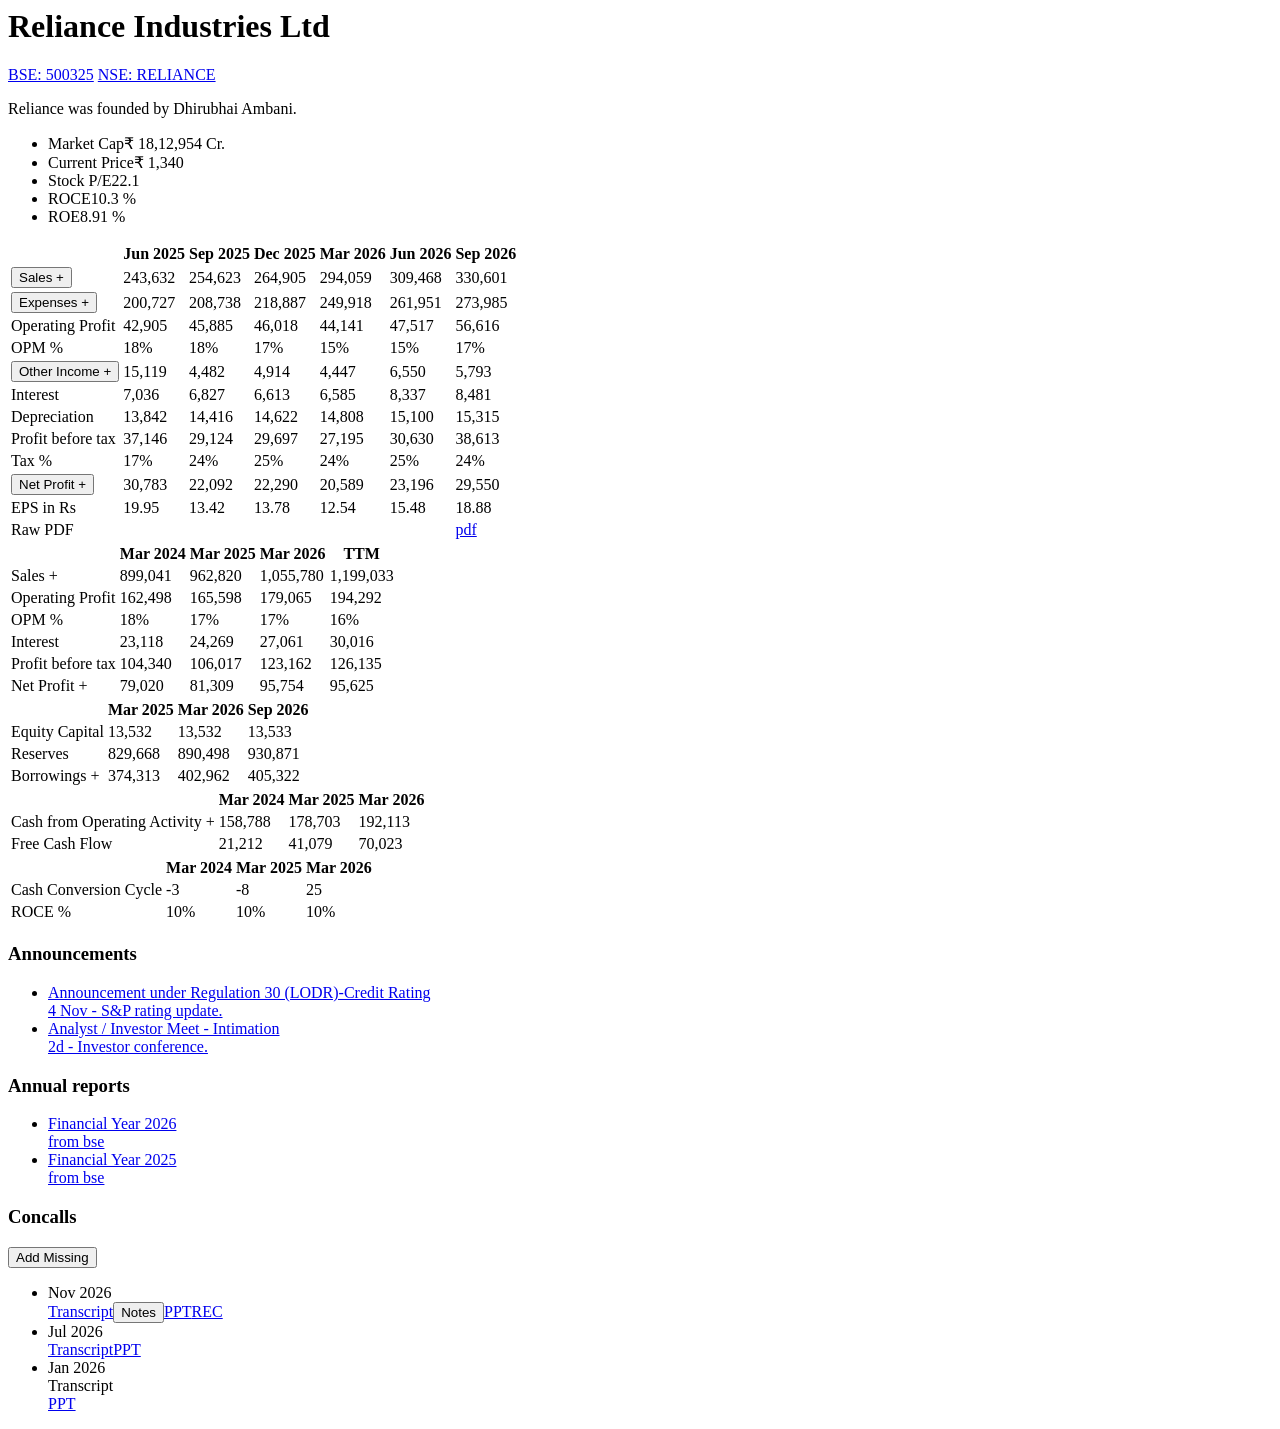
<file: tests/fixtures/screener_reliance.html>
<!-- Minimal page in screener.in's markup. Figures are Reliance Industries' consolidated numbers as shown on screener.in on 15 Nov 2026. -->
<html><body>
<h1 class="margin-0 show-from-tablet-landscape">Reliance Industries Ltd</h1>
<div class="company-links"><a href="https://www.bseindia.com/stock-share-price/reliance-industries-ltd/RELIANCE/500325/">BSE: 500325</a>
<a href="https://www.nseindia.com/get-quotes/equity?symbol=RELIANCE">NSE: RELIANCE</a></div>
<div class="company-profile"><div class="sub show-more-box about"><p>Reliance was founded by Dhirubhai Ambani.</p></div></div>
<ul id="top-ratios">
<li><span class="name">Market Cap</span><span class="nowrap value">₹ <span class="number">18,12,954</span> Cr.</span></li>
<li><span class="name">Current Price</span><span class="nowrap value">₹ <span class="number">1,340</span></span></li>
<li><span class="name">Stock P/E</span><span class="nowrap value"><span class="number">22.1</span></span></li>
<li><span class="name">ROCE</span><span class="nowrap value"><span class="number">10.3</span> %</span></li>
<li><span class="name">ROE</span><span class="nowrap value"><span class="number">8.91</span> %</span></li></ul>
<section id="quarters"><table class="data-table"><thead><tr><th class="text"></th><th>Jun 2025</th><th>Sep 2025</th><th>Dec 2025</th><th>Mar 2026</th><th>Jun 2026</th><th>Sep 2026</th></tr></thead><tbody>
<tr><td class="text"><button class="button-plain">Sales&nbsp;<span class="blue-icon">+</span></button></td><td>243,632</td><td>254,623</td><td>264,905</td><td>294,059</td><td>309,468</td><td>330,601</td></tr>
<tr><td class="text"><button>Expenses&nbsp;<span>+</span></button></td><td>200,727</td><td>208,738</td><td>218,887</td><td>249,918</td><td>261,951</td><td>273,985</td></tr>
<tr><td class="text">Operating Profit</td><td>42,905</td><td>45,885</td><td>46,018</td><td>44,141</td><td>47,517</td><td>56,616</td></tr>
<tr><td class="text">OPM %</td><td>18%</td><td>18%</td><td>17%</td><td>15%</td><td>15%</td><td>17%</td></tr>
<tr><td class="text"><button>Other Income&nbsp;<span>+</span></button></td><td>15,119</td><td>4,482</td><td>4,914</td><td>4,447</td><td>6,550</td><td>5,793</td></tr>
<tr><td class="text">Interest</td><td>7,036</td><td>6,827</td><td>6,613</td><td>6,585</td><td>8,337</td><td>8,481</td></tr>
<tr><td class="text">Depreciation</td><td>13,842</td><td>14,416</td><td>14,622</td><td>14,808</td><td>15,100</td><td>15,315</td></tr>
<tr><td class="text">Profit before tax</td><td>37,146</td><td>29,124</td><td>29,697</td><td>27,195</td><td>30,630</td><td>38,613</td></tr>
<tr><td class="text">Tax %</td><td>17%</td><td>24%</td><td>25%</td><td>24%</td><td>25%</td><td>24%</td></tr>
<tr><td class="text"><button>Net Profit&nbsp;<span>+</span></button></td><td>30,783</td><td>22,092</td><td>22,290</td><td>20,589</td><td>23,196</td><td>29,550</td></tr>
<tr><td class="text">EPS in Rs</td><td>19.95</td><td>13.42</td><td>13.78</td><td>12.54</td><td>15.48</td><td>18.88</td></tr>
<tr><td class="text">Raw PDF</td><td></td><td></td><td></td><td></td><td></td><td><a href="#">pdf</a></td></tr></tbody></table></section>
<section id="profit-loss"><table class="data-table"><thead><tr><th></th><th>Mar 2024</th><th>Mar 2025</th><th>Mar 2026</th><th>TTM</th></tr></thead><tbody>
<tr><td class="text">Sales +</td><td>899,041</td><td>962,820</td><td>1,055,780</td><td>1,199,033</td></tr>
<tr><td class="text">Operating Profit</td><td>162,498</td><td>165,598</td><td>179,065</td><td>194,292</td></tr>
<tr><td class="text">OPM %</td><td>18%</td><td>17%</td><td>17%</td><td>16%</td></tr>
<tr><td class="text">Interest</td><td>23,118</td><td>24,269</td><td>27,061</td><td>30,016</td></tr>
<tr><td class="text">Profit before tax</td><td>104,340</td><td>106,017</td><td>123,162</td><td>126,135</td></tr>
<tr><td class="text">Net Profit +</td><td>79,020</td><td>81,309</td><td>95,754</td><td>95,625</td></tr></tbody></table></section>
<section id="balance-sheet"><table class="data-table"><thead><tr><th></th><th>Mar 2025</th><th>Mar 2026</th><th>Sep 2026</th></tr></thead><tbody>
<tr><td class="text">Equity Capital</td><td>13,532</td><td>13,532</td><td>13,533</td></tr><tr><td class="text">Reserves</td><td>829,668</td><td>890,498</td><td>930,871</td></tr>
<tr><td class="text">Borrowings +</td><td>374,313</td><td>402,962</td><td>405,322</td></tr></tbody></table></section>
<section id="cash-flow"><table class="data-table"><thead><tr><th></th><th>Mar 2024</th><th>Mar 2025</th><th>Mar 2026</th></tr></thead><tbody>
<tr><td class="text">Cash from Operating Activity +</td><td>158,788</td><td>178,703</td><td>192,113</td></tr>
<tr><td class="text">Free Cash Flow</td><td>21,212</td><td>41,079</td><td>70,023</td></tr></tbody></table></section>
<section id="ratios"><table class="data-table"><thead><tr><th></th><th>Mar 2024</th><th>Mar 2025</th><th>Mar 2026</th></tr></thead><tbody>
<tr><td class="text">Cash Conversion Cycle</td><td>-3</td><td>-8</td><td>25</td></tr><tr><td class="text">ROCE %</td><td>10%</td><td>10%</td><td>10%</td></tr></tbody></table></section>
<section id="documents">
<div class="documents flex-column"><h3>Announcements</h3><div class="show-more-box"><ul class="list-links">
<li class="overflow-wrap-anywhere"><a href="https://www.bseindia.com/stockinfo/AnnPdfOpen.aspx?Pname=9a4b00d7-4978-4c75-beb2-78403163cb8e.pdf">Announcement under Regulation 30 (LODR)-Credit Rating<div class="ink-600 smaller">4 Nov - S&amp;P rating update.</div></a></li>
<li><a href="https://www.bseindia.com/stockinfo/AnnPdfOpen.aspx?Pname=x.pdf">Analyst / Investor Meet - Intimation<div class="ink-600 smaller">2d - Investor conference.</div></a></li></ul></div></div>
<div class="documents annual-reports flex-column"><h3>Annual reports</h3><div class="show-more-box"><ul class="list-links">
<li><a href="https://www.bseindia.com/xml-data/corpfiling/AttachHis/cc08294f-ec68-4f15-aaa4-c14a3c4bdfb2.pdf">Financial Year 2026 <div class="ink-600 smaller">from bse</div></a></li>
<li><a href="https://www.bseindia.com/xml-data/corpfiling/AttachHis/468b09a3-a212-4066-bbaa-4b0ba524d2ce.pdf">Financial Year 2025 <div class="ink-600 smaller">from bse</div></a></li></ul></div></div>
<div class="documents concalls flex-column"><div class="flex flex-space-between"><h3>Concalls</h3><button>Add Missing</button></div><div class="show-more-box"><ul class="list-links">
<li class="flex flex-gap-8 flex-wrap"><div class="ink-600 font-size-15 font-weight-500 nowrap">Nov 2026</div><a class="concall-link" href="https://www.bseindia.com/stockinfo/AnnPdfOpen.aspx?Pname=8e997741-4d35-4188-933a-cf020fb9c816.pdf">Transcript</a><button class="concall-link">Notes</button><a class="concall-link" href="https://www.bseindia.com/stockinfo/AnnPdfOpen.aspx?Pname=0dc8ebe7-5e2d-4946-85ee-1e536c461a71.pdf">PPT</a><a class="concall-link" href="https://www.youtube.com/watch?v=oFwscHIl-fw">REC</a></li>
<li class="flex flex-gap-8 flex-wrap"><div class="ink-600">Jul 2026</div><a class="concall-link" href="https://www.bseindia.com/stockinfo/AnnPdfOpen.aspx?Pname=c9d3d96a-8b04-4b41-b454-3f98d1f90702.pdf">Transcript</a><a class="concall-link" href="https://example.com/p.pdf">PPT</a></li>
<li class="flex flex-gap-8 flex-wrap"><div class="ink-600">Jan 2026</div><div class="concall-link">Transcript</div><a class="concall-link" href="https://example.com/q.pdf">PPT</a></li></ul></div></div>
</section></body></html>
</file>
